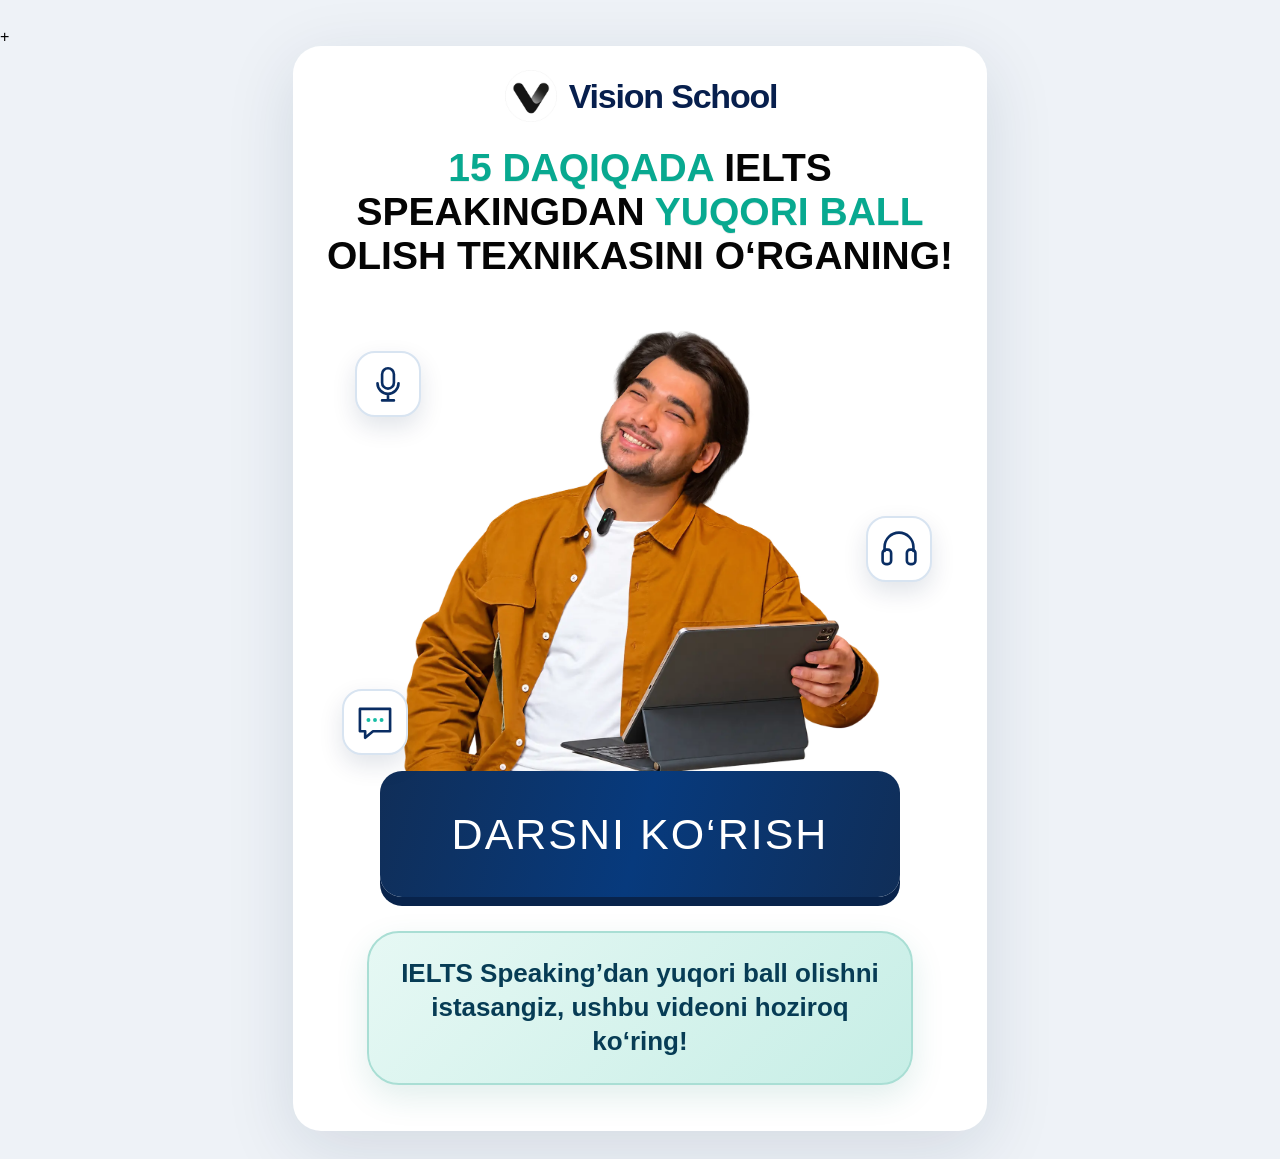
<file: index.html>
<!doctype html>
<html lang="uz">
<head>
  <meta charset="utf-8"><meta name="viewport" content="width=device-width,initial-scale=1,viewport-fit=cover">
  <meta name="description" content="15 daqiqada IELTS Speakingdan yuqori ball olish texnikasi">
  <title>Vision School — IELTS Speaking</title>
  <link rel="icon" type="image/jpeg" href="assets/vision-logo.jpg"><link rel="preload" as="image" href="assets/teacher.webp" fetchpriority="high"><link rel="stylesheet" href="assets/style.css?v=11">
+  <!-- Meta Pixel Code -->
  <script>
    !function(f,b,e,v,n,t,s){if(f.fbq)return;n=f.fbq=function(){n.callMethod?
    n.callMethod.apply(n,arguments):n.queue.push(arguments)};if(!f._fbq)f._fbq=n;
    n.push=n;n.loaded=!0;n.version='2.0';n.queue=[];t=b.createElement(e);t.async=!0;
    t.src=v;s=b.getElementsByTagName(e)[0];s.parentNode.insertBefore(t,s)}
    (window,document,'script','https://connect.facebook.net/en_US/fbevents.js');
    fbq('init','1917109149121741');
    fbq('track','PageView');
  </script>
  <!-- End Meta Pixel Code -->
</head>
<body>
  <noscript><img height="1" width="1" style="display:none" src="https://www.facebook.com/tr?id=1917109149121741&amp;ev=PageView&amp;noscript=1" alt=""></noscript>
  <main class="page">
    <div class="brand" aria-label="Vision School"><img src="assets/vision-logo.jpg" alt=""><span>Vision School</span></div>
    <h1><span class="headline-accent">15 DAQIQADA</span> IELTS<br>SPEAKINGDAN <span class="headline-accent">YUQORI BALL</span><br>OLISH TEXNIKASINI O‘RGANING!</h1>
    <section class="visual" aria-label="IELTS Speaking darsi">
      <div class="ielts-icon icon-mic" aria-hidden="true"><svg viewBox="0 0 64 64"><rect x="23" y="8" width="18" height="31" rx="9"/><path d="M16 31a16 16 0 0 0 32 0M32 47v10M23 57h18"/></svg></div>
      <div class="ielts-icon icon-headphones" aria-hidden="true"><svg viewBox="0 0 64 64"><path d="M10 35V29a22 22 0 0 1 44 0v6"/><rect x="7" y="33" width="13" height="22" rx="5"/><rect x="44" y="33" width="13" height="22" rx="5"/></svg></div>
      <div class="ielts-icon icon-chat" aria-hidden="true"><svg viewBox="0 0 64 64"><path d="M9 12h46v34H29L17 56V46H9z"/><circle cx="22" cy="29" r="3"/><circle cx="32" cy="29" r="3"/><circle cx="42" cy="29" r="3"/></svg></div>
      <img class="teacher" src="assets/teacher.webp" width="1286" height="1223" alt="Vision School o‘qituvchisi planshet bilan" fetchpriority="high" decoding="async">
    </section>
    <button class="cta" type="button" id="openForm">DARSNI KO‘RISH</button>
    <p class="offer">IELTS Speaking’dan yuqori ball olishni istasangiz, ushbu videoni hoziroq ko‘ring!</p>
  </main>
  <dialog id="leadDialog" aria-labelledby="formTitle"><form id="leadForm" method="dialog">
    <button class="close" type="button" id="closeForm" aria-label="Yopish">×</button>
    <div class="brand form-brand" aria-label="Vision School"><img src="assets/vision-logo.jpg" alt=""><span>Vision School</span></div>
    <h2 id="formTitle">Bepul darsni oling</h2><p>Ismingiz va telefon raqamingizni kiriting.</p>
    <label for="name">Ismingiz</label><input id="name" name="name" type="text" autocomplete="name" placeholder="Ismingiz" required minlength="2">
    <label for="phone">Telefon raqamingiz</label><input id="phone" name="phone" type="tel" inputmode="numeric" autocomplete="tel" value="+998 " required pattern="\+998 [0-9]{9}" minlength="14" maxlength="14">
    <button class="submit" id="submitButton" type="submit">DARSNI OLISH</button><p class="status" id="formStatus" role="status" aria-live="polite"></p>
  </form></dialog>
  <script src="assets/config.js?v=5"></script><script src="assets/app.js?v=8"></script>
</body></html>
</file>
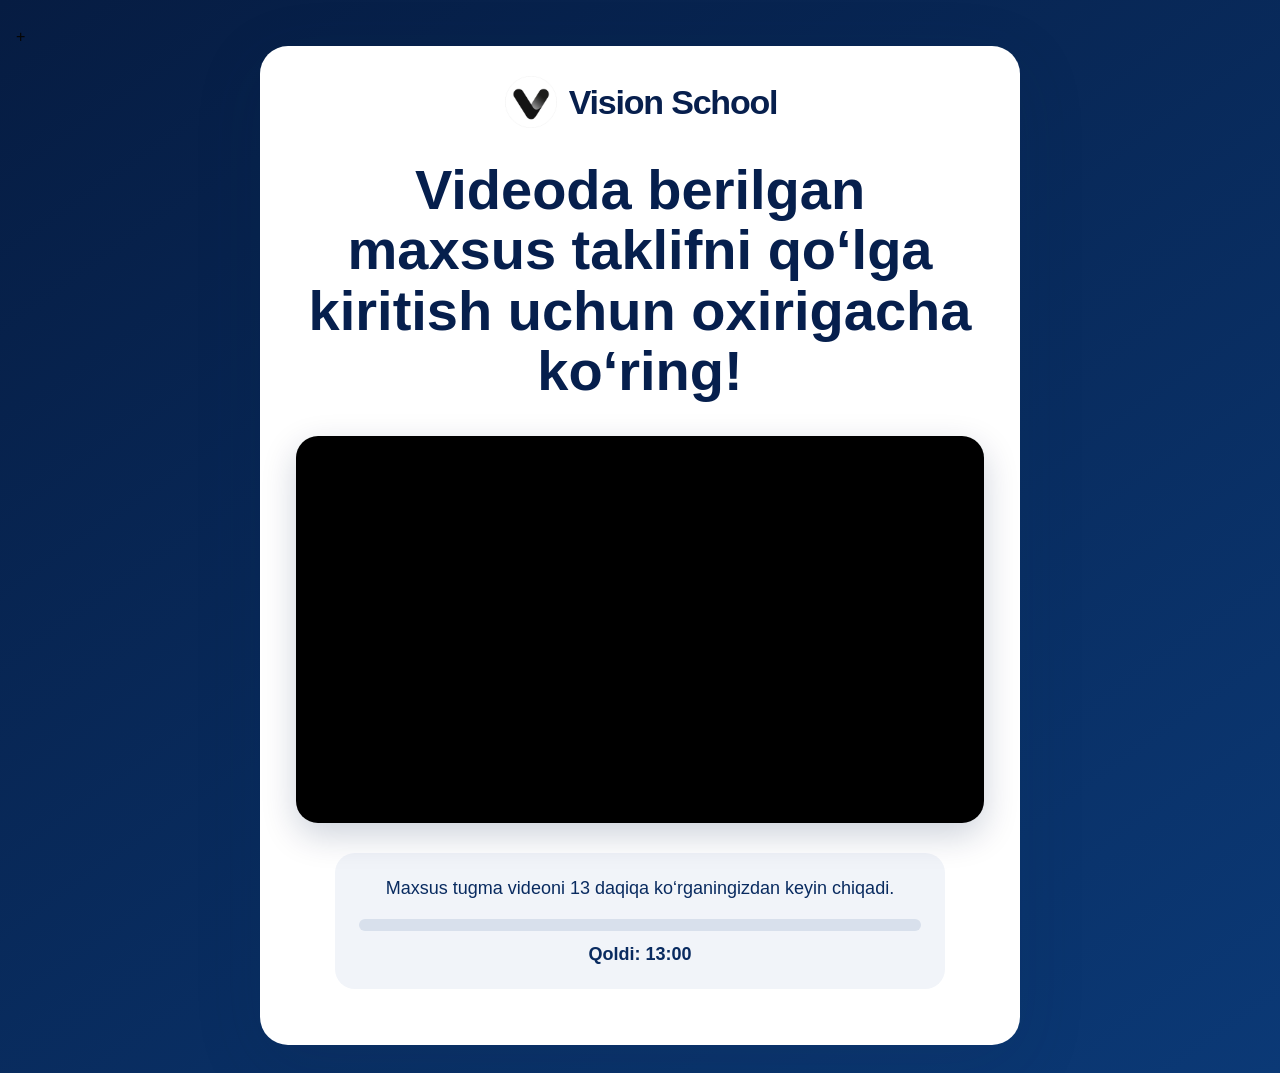
<file: thank-you.html>
<!doctype html>
<html lang="uz">
<head>
  <meta charset="utf-8">
  <meta name="viewport" content="width=device-width,initial-scale=1,viewport-fit=cover">
  <meta name="robots" content="noindex">
  <title>Maxsus taklif — Vision School</title>
  <link rel="icon" type="image/jpeg" href="assets/vision-logo.jpg">
  <link rel="stylesheet" href="assets/style.css?v=11">
+  <!-- Meta Pixel Code -->
  <script>
    !function(f,b,e,v,n,t,s){if(f.fbq)return;n=f.fbq=function(){n.callMethod?
    n.callMethod.apply(n,arguments):n.queue.push(arguments)};if(!f._fbq)f._fbq=n;
    n.push=n;n.loaded=!0;n.version='2.0';n.queue=[];t=b.createElement(e);t.async=!0;
    t.src=v;s=b.getElementsByTagName(e)[0];s.parentNode.insertBefore(t,s)}
    (window,document,'script','https://connect.facebook.net/en_US/fbevents.js');
    fbq('init','1917109149121741');
    fbq('track','PageView');
  </script>
  <!-- End Meta Pixel Code -->
</head>
<body class="video-body">
  <noscript><img height="1" width="1" style="display:none" src="https://www.facebook.com/tr?id=1917109149121741&amp;ev=PageView&amp;noscript=1" alt=""></noscript>
  <main class="video-page">
    <div class="brand video-brand" aria-label="Vision School"><img src="assets/vision-logo.jpg" alt=""><span>Vision School</span></div>
    <h1>Videoda berilgan maxsus taklifni qo‘lga kiritish uchun oxirigacha ko‘ring!</h1>
    <div class="player-frame"><div id="youtubePlayer"></div></div>
    <section class="watch-gate" id="watchGate">
      <p>Maxsus tugma videoni 13 daqiqa ko‘rganingizdan keyin chiqadi.</p>
      <div class="watch-progress" aria-label="Video ko‘rish jarayoni"><span id="watchProgressBar"></span></div>
      <p class="watch-time" id="watchTime">Qoldi: 13:00</p>
    </section>
    <button class="register-button" id="openAmoForm" type="button" hidden>RO‘YXATDAN O‘TISH</button>
  </main>

  <dialog id="amoLeadDialog" aria-labelledby="amoFormTitle">
    <form id="amoLeadForm" method="dialog">
      <button class="close" type="button" id="closeAmoForm" aria-label="Yopish">×</button>
      <div class="brand form-brand" aria-label="Vision School"><img src="assets/vision-logo.jpg" alt=""><span>Vision School</span></div>
      <h2 id="amoFormTitle">Maxsus taklifga ro‘yxatdan o‘ting</h2>
      <p>Ismingiz va telefon raqamingizni kiriting.</p>
      <label for="amoName">Ismingiz</label>
      <input id="amoName" name="name" type="text" autocomplete="name" placeholder="Ismingiz" required minlength="2">
      <label for="amoPhone">Telefon raqamingiz</label>
      <input id="amoPhone" name="phone" type="tel" inputmode="numeric" autocomplete="tel" value="+998 " required pattern="\+998 [0-9]{9}" minlength="14" maxlength="14">
      <button class="submit" id="amoSubmitButton" type="submit">RO‘YXATDAN O‘TISH</button>
      <p class="status" id="amoFormStatus" role="status" aria-live="polite"></p>
    </form>
  </dialog>

  <script src="assets/config.js?v=7"></script>
  <script src="https://www.youtube.com/iframe_api"></script>
  <script src="assets/thank-you.js?v=8"></script>
</body>
</html>
</file>
<file: assets/style.css>
:root{--navy:#071f4d;--navy2:#0a438e;--cyan:#17bda5}
*{box-sizing:border-box}
html,body{background:#eef2f7}
body{margin:0;color:#050505;font-family:Arial,Helvetica,sans-serif}
.page{width:min(100%,694px);min-height:100vh;margin:0 auto;padding:22px 30px 46px;background:#fff;text-align:center;overflow:hidden}
.brand{display:flex;align-items:center;justify-content:center;gap:10px;margin:0 auto 22px;color:#071f4d;font-size:clamp(25px,4.3vw,34px);font-weight:900;line-height:1;white-space:nowrap}
.brand img{width:56px;height:56px;border-radius:50%;object-fit:cover}
.brand span{letter-spacing:-1.2px}
h1{margin:0;font-family:Impact,"Arial Narrow",sans-serif;font-size:clamp(27px,5.65vw,39px);font-weight:900;line-height:1.13;letter-spacing:0}
.headline-accent{color:#08a990;text-shadow:0 1px 0 rgba(0,0,0,.08)}
.visual{position:relative;height:475px;margin-top:18px}
.teacher{position:absolute;z-index:2;left:50%;bottom:0;width:min(82%,480px);height:auto;transform:translateX(-50%)}
.ielts-icon{position:absolute;z-index:3;display:grid;place-items:center;width:66px;height:66px;border:2px solid #d8e4f1;border-radius:20px;background:#fff;box-shadow:0 10px 24px rgba(6,31,77,.12)}
.ielts-icon svg{width:42px;height:42px;fill:none;stroke:#092d63;stroke-width:4;stroke-linecap:round;stroke-linejoin:round}
.ielts-icon svg circle{fill:#17bda5;stroke:none}
.icon-mic{left:5%;top:55px}
.icon-headphones{right:4%;top:220px}
.icon-chat{left:3%;bottom:16px}
.cta,.submit{display:flex;width:82%;min-height:126px;margin:0 auto;align-items:center;justify-content:center;border:0;border-radius:22px;background:linear-gradient(105deg,#102e58,#073a7d,#102e58);box-shadow:0 9px 0 #08234b;color:#fff;font-family:Impact,"Arial Narrow",sans-serif;font-size:clamp(30px,5.8vw,43px);letter-spacing:2px;cursor:pointer}
.cta:active,.submit:active{transform:translateY(4px);box-shadow:0 5px 0 #08234b}
.offer{width:86%;margin:34px auto 0;padding:24px 22px;border:2px solid #a9ded4;border-radius:32px;background:linear-gradient(135deg,#e6f8f4,#c7eee6);box-shadow:0 12px 32px rgba(23,125,111,.13);color:#073c55;font-size:clamp(19px,3.8vw,26px);font-weight:700;line-height:1.3}
dialog{width:min(90%,520px);padding:0;border:0;border-radius:28px;box-shadow:0 26px 80px rgba(0,0,0,.3);line-height:normal}
dialog::backdrop{background:rgba(2,17,42,.72);backdrop-filter:blur(3px)}
dialog form{position:relative;padding:34px;text-align:left}
.close{position:absolute;z-index:3;right:16px;top:10px;border:0;background:transparent;font-size:36px;cursor:pointer}
.form-brand{margin-bottom:22px;font-size:30px}
.form-brand img{width:57px;height:57px}
dialog h2{margin:0 0 8px;text-align:center;font-size:32px;color:var(--navy)}
dialog p{margin:0 0 24px;text-align:center;font-size:17px;line-height:1.4}
label{display:block;margin:16px 0 7px;font-weight:700;color:var(--navy)}
input{width:100%;height:58px;border:2px solid #d9dee8;border-radius:14px;padding:0 16px;font-size:18px;outline:none}
input:focus{border-color:var(--navy2);box-shadow:0 0 0 4px rgba(10,62,131,.12)}
.submit{width:100%;min-height:62px;margin-top:24px;border-radius:14px;box-shadow:none;font-size:25px}
.submit:disabled{opacity:.65;cursor:wait}
.status{min-height:24px!important;margin:14px 0 0!important;color:#b42318;font-weight:700}
.video-body{min-height:100vh;background:linear-gradient(145deg,#061c42,#0b3976);padding:28px 16px}
.video-page{width:min(100%,760px);min-height:calc(100vh - 56px);margin:0 auto;padding:28px 36px 56px;border-radius:30px;background:#fff;text-align:center;box-shadow:0 24px 80px rgba(0,0,0,.28)}
.video-brand{margin-bottom:30px}
.video-page h1{margin:0 auto 34px;max-width:670px;color:#061f4d;font-family:Impact,"Arial Narrow",sans-serif;font-size:clamp(34px,6vw,56px);line-height:1.08}
.player-frame{position:relative;width:100%;aspect-ratio:16/9;overflow:hidden;border-radius:22px;background:#000;box-shadow:0 12px 35px rgba(6,31,77,.2)}
.player-frame iframe{position:absolute;inset:0;width:100%;height:100%;border:0}
.watch-gate{margin:30px auto 0;max-width:610px;padding:22px 24px;border-radius:20px;background:#f1f4f9;color:#092b60;line-height:normal}
.watch-gate p{margin:0;font-size:18px;line-height:1.45}
.watch-progress{height:12px;margin:18px 0 10px;overflow:hidden;border-radius:999px;background:#d8e0ec}
.watch-progress span{display:block;width:0;height:100%;border-radius:inherit;background:linear-gradient(90deg,#0b3b7f,#24a9df);transition:width .25s linear}
.watch-gate .watch-time{font-weight:800}
.register-button{display:flex;width:92%;min-height:105px;margin:38px auto 0;align-items:center;justify-content:center;border:0;border-radius:22px;background:linear-gradient(105deg,#102e58,#073a7d,#102e58);box-shadow:0 8px 0 #061f45;color:#fff;font-family:Impact,"Arial Narrow",sans-serif;font-size:clamp(29px,5vw,40px);letter-spacing:1.5px;cursor:pointer}
.register-button[hidden],.watch-gate[hidden]{display:none}
.status.success{color:#08783e}

@media(max-width:560px){.page{padding:12px 18px 30px}
.brand{gap:7px;margin-bottom:14px;font-size:5.5vw}
.brand img{width:40px;height:40px}
.brand span{letter-spacing:-.8px}
h1{font-size:6.15vw;line-height:1.13}
.visual{height:75vw;min-height:295px;max-height:350px;margin-top:22px}
.teacher{width:84%;max-width:345px}
.ielts-icon{width:13vw;height:13vw;max-width:56px;max-height:56px;border-radius:16px}
.ielts-icon svg{width:8vw;height:8vw;max-width:35px;max-height:35px}
.icon-mic{left:3%;top:12%}
.icon-headphones{right:2%;top:45%}
.icon-chat{left:1%;bottom:2%}
.cta{width:88%;min-height:92px;border-radius:18px;font-size:7.5vw}
.offer{width:88%;margin-top:24px;padding:17px 15px;border-radius:25px;font-size:4.2vw;line-height:1.28}
dialog form{padding:32px 22px}
.form-brand{font-size:25px}
.form-brand img{width:48px;height:48px}
.video-body{padding:0;background:#fff}
.video-page{min-height:100vh;padding:20px 16px 44px;border-radius:0;box-shadow:none}
.video-brand{margin-bottom:24px}
.video-page h1{margin-bottom:26px;font-size:8.5vw}
.player-frame{border-radius:15px}
.watch-gate{margin-top:22px;padding:18px 16px}
.watch-gate p{font-size:16px}
.register-button{width:100%;min-height:84px;border-radius:17px;font-size:7.3vw}
}

@media(min-width:900px){body{padding:28px 0}
.page,.video-page{border-radius:28px;box-shadow:0 18px 70px rgba(15,39,72,.12)}
}
@media(prefers-reduced-motion:no-preference){dialog[open]{animation:pop .22s ease-out}
@keyframes pop{from{opacity:0;transform:scale(.96)}
to{opacity:1;transform:scale(1)}
}
}
</file>
